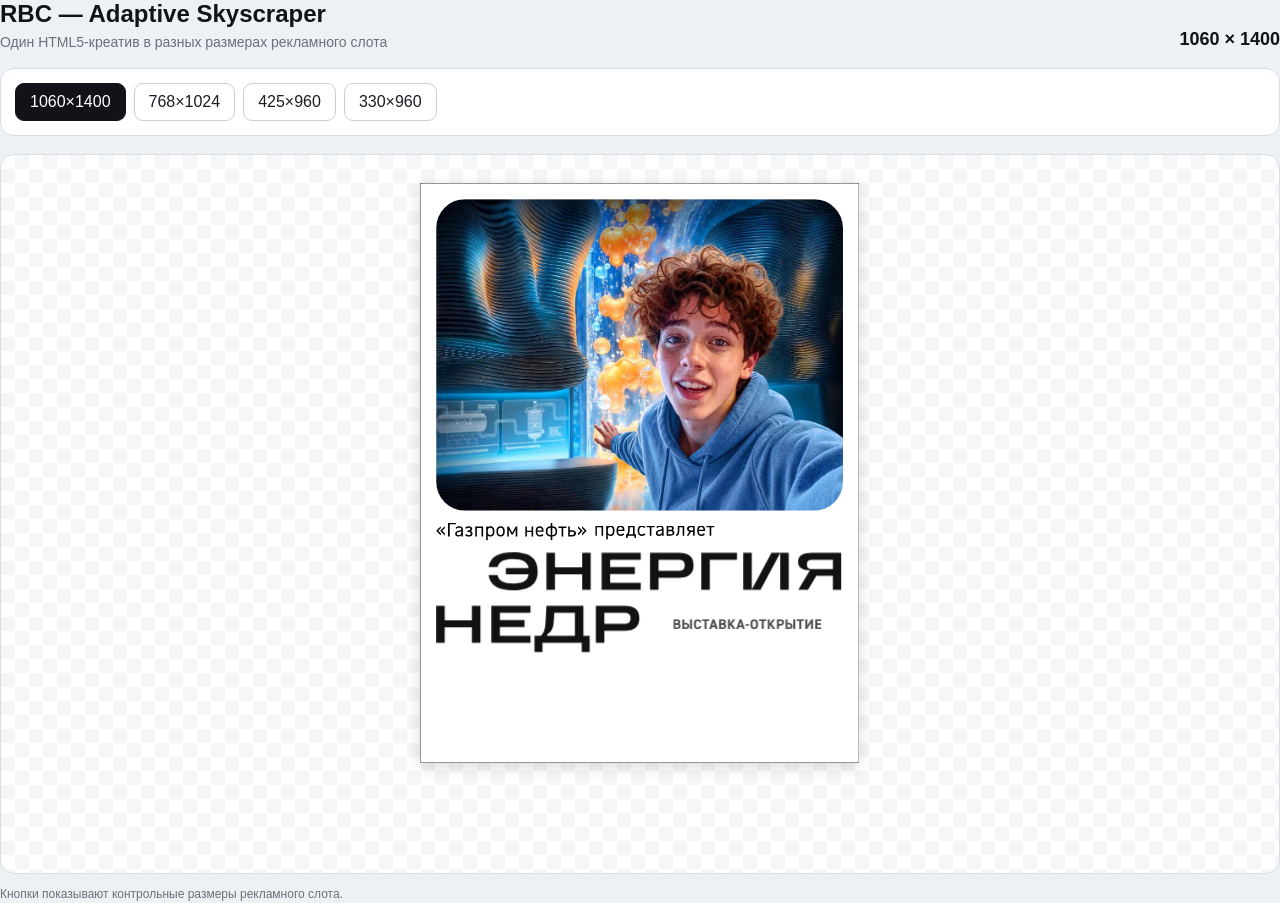
<file: index.html>
<!DOCTYPE html>
<html lang="ru">
<head>
<meta charset="UTF-8">
<meta name="viewport" content="width=device-width, initial-scale=1">

<title>RBC Adaptive Banner — Demo</title>

<style>
:root {
    --bg: #eef1f4;
    --panel: #ffffff;
    --text: #111318;
    --muted: #69707a;
    --line: #d9dee5;
}

* {
    box-sizing: border-box;
}

html,
    body {
    margin: 0;
    min-height: 100%;
    font-family: Arial, Helvetica, sans-serif;
    color: var(--text);
    background: var(--bg);
}
body {
    width: 100%;
    height: 100%;
    margin: 0;
    padding: 0;
    overflow: hidden;
}

#Stage {
    display: block;
    position: relative;
    width: 100%;
    height: 100%;
    overflow: hidden;
}

.demo {
    width: min(1500px, 100%);
    margin: 0 auto;
}


/* HEADER */

.header {
    display: flex;
    justify-content: space-between;
    align-items: flex-end;
    gap: 20px;
    margin-bottom: 18px;
}

.header h1 {
    margin: 0;
    font-size: 24px;
    line-height: 1.15;
}

.header p {
    margin: 6px 0 0;
    color: var(--muted);
    font-size: 14px;
}

.current-size {
    white-space: nowrap;
    font-size: 18px;
    font-weight: 700;
}


/* CONTROLS */

.controls {
    background: var(--panel);
    border: 1px solid var(--line);
    border-radius: 14px;
    padding: 14px;
    margin-bottom: 18px;
}

.presets {
    display: flex;
    flex-wrap: wrap;
    gap: 8px;
}

button {
    appearance: none;
    border: 1px solid #c9cfd7;
    background: #fff;
    color: #1a1d22;
    border-radius: 9px;
    padding: 9px 14px;
    font: inherit;
    cursor: pointer;
    transition:
        background .2s,
        color .2s,
        border-color .2s;
}

button:hover,
button.active {
    border-color: #111318;
    background: #111318;
    color: #fff;
}


/* PREVIEW */

.preview-panel {
    position: relative;
    min-height: 720px;

    background:
        linear-gradient(45deg, #f5f6f8 25%, transparent 25%),
        linear-gradient(-45deg, #f5f6f8 25%, transparent 25%),
        linear-gradient(45deg, transparent 75%, #f5f6f8 75%),
        linear-gradient(-45deg, transparent 75%, #f5f6f8 75%),
        #fff;

    background-size: 28px 28px;

    background-position:
        0 0,
        0 14px,
        14px -14px,
        -14px 0;

    border: 1px solid var(--line);
    border-radius: 14px;

    overflow: hidden;

    padding: 28px;
}

.preview-area {
    width: 100%;
    min-height: 560px;

    display: flex;
    align-items: flex-start;
    justify-content: center;
}

.scaled-box {
    position: relative;
    flex: 0 0 auto;
}

.frame {
    position: absolute;
    left: 0;
    top: 0;

    transform-origin: 0 0;

    background: #fff;

    box-shadow: 0 10px 35px rgba(0,0,0,.14);
    overflow: hidden;
}

iframe {
    display: block;
    width: 100%;
    height: 100%;
    margin: 0;
    padding: 0;
    border: 0;
    background: #fff;
    overflow: hidden;
}


/* NOTE */

.note {
    margin-top: 12px;
    color: var(--muted);
    font-size: 12px;
    line-height: 1.45;
}


/* MOBILE */

@media (max-width: 780px) {

    body {
        padding: 12px;
    }

    .header {
        align-items: flex-start;
        flex-direction: column;
    }

    .preview-panel {
        padding: 14px;
        min-height: 600px;
    }
}
</style>

</head>


<body>

<div class="demo">


    <!-- HEADER -->

    <div class="header">

        <div>
            <h1>RBC — Adaptive Skyscraper</h1>

            <p>
                Один HTML5-креатив в разных размерах рекламного слота
            </p>
        </div>

        <div
            class="current-size"
            id="currentSize">
            1060 × 1400
        </div>

    </div>


    <!-- FORMATS -->

    <div class="controls">

        <div class="presets">

            <button
                data-w="1060"
                data-h="1400">
                1060×1400
            </button>

            <button
                data-w="768"
                data-h="1024">
                768×1024
            </button>

            <button
                data-w="425"
                data-h="960">
                425×960
            </button>

            <button
                data-w="330"
                data-h="960">
                330×960
            </button>

        </div>

    </div>


    <!-- PREVIEW -->

    <div
        class="preview-panel"
        id="previewPanel">

        <div
            class="preview-area"
            id="previewArea">

            <div
                class="scaled-box"
                id="scaledBox">

                <div
                    class="frame"
                    id="frame">

                    <iframe
                        id="bannerFrame"
                        src="adap_1060x1400_new/index.html"
                        title="RBC adaptive banner"
                        scrolling="no">
                    </iframe>

                </div>

            </div>

        </div>

    </div>


    <!-- NOTE -->

    <div class="note">
        Кнопки показывают контрольные размеры рекламного слота.
    </div>


</div>


<script>

const currentSize = document.getElementById("currentSize");
const previewPanel = document.getElementById("previewPanel");
const previewArea = document.getElementById("previewArea");
const scaledBox = document.getElementById("scaledBox");
const frame = document.getElementById("frame");
const bannerFrame = document.getElementById("bannerFrame");

const buttons = [
    ...document.querySelectorAll("[data-w][data-h]")
];

let currentW = 1060;
let currentH = 1400;


/* =========================
   SET FORMAT
========================= */

function setSize(w, h) {

    currentW = w;
    currentH = h;

    currentSize.textContent = w + " × " + h;

    /* сначала задаём реальный размер рекламного слота */

    frame.style.width = w + "px";
    frame.style.height = h + "px";


    /* активная кнопка */

    buttons.forEach(btn => {

        btn.classList.toggle(
            "active",
            Number(btn.dataset.w) === w &&
            Number(btn.dataset.h) === h
        );

    });


    /* сначала пересчитываем размер превью */

    requestAnimationFrame(function() {

        fitPreview();


        /*
            Загружаем баннер ЗАНОВО.
            Новый параметр ?v=... не позволяет использовать
            старую страницу iframe.
        */

        const baseSrc = "adap_1060x1400_new/index.html";

        bannerFrame.src =
            baseSrc + "?v=" + Date.now();

    });

}
/* =========================
   FIT PREVIEW
========================= */

function fitPreview() {

    const panelStyle =
        getComputedStyle(previewPanel);

    const paddingX =
        parseFloat(panelStyle.paddingLeft) +
        parseFloat(panelStyle.paddingRight);


    /*
        Доступная ширина
        внутри preview-panel
    */

    const availableW =
        Math.max(
            1,
            previewPanel.clientWidth - paddingX
        );


    /*
        Доступная высота
        для комфортного просмотра
    */

    const availableH =
        Math.max(
            500,
            window.innerHeight - 320
        );


    /*
        Сам iframe остаётся настоящего размера.

        Здесь уменьшается только
        его визуальное отображение.
    */

    const scale =
        Math.min(
            1,
            availableW / currentW,
            availableH / currentH
        );


    frame.style.transform =
        "scale(" + scale + ")";


    /*
        Размер контейнера после
        визуального масштабирования
    */

    scaledBox.style.width =
        Math.ceil(
            currentW * scale
        ) + "px";

    scaledBox.style.height =
        Math.ceil(
            currentH * scale
        ) + "px";


    previewArea.style.minHeight =
        Math.max(
            560,
            Math.ceil(currentH * scale)
        ) + "px";

}


/* =========================
   FORMAT BUTTONS
========================= */

buttons.forEach(btn => {

    btn.addEventListener(
        "click",
        function() {

            setSize(
                Number(btn.dataset.w),
                Number(btn.dataset.h)
            );

        }
    );

});


/* =========================
   WINDOW RESIZE
========================= */

window.addEventListener(
    "resize",
    function() {

        requestAnimationFrame(
            fitPreview
        );

    }
);


/* =========================
   START
========================= */

setSize(1060, 1400);

</script>

</body>
</html>
</file>
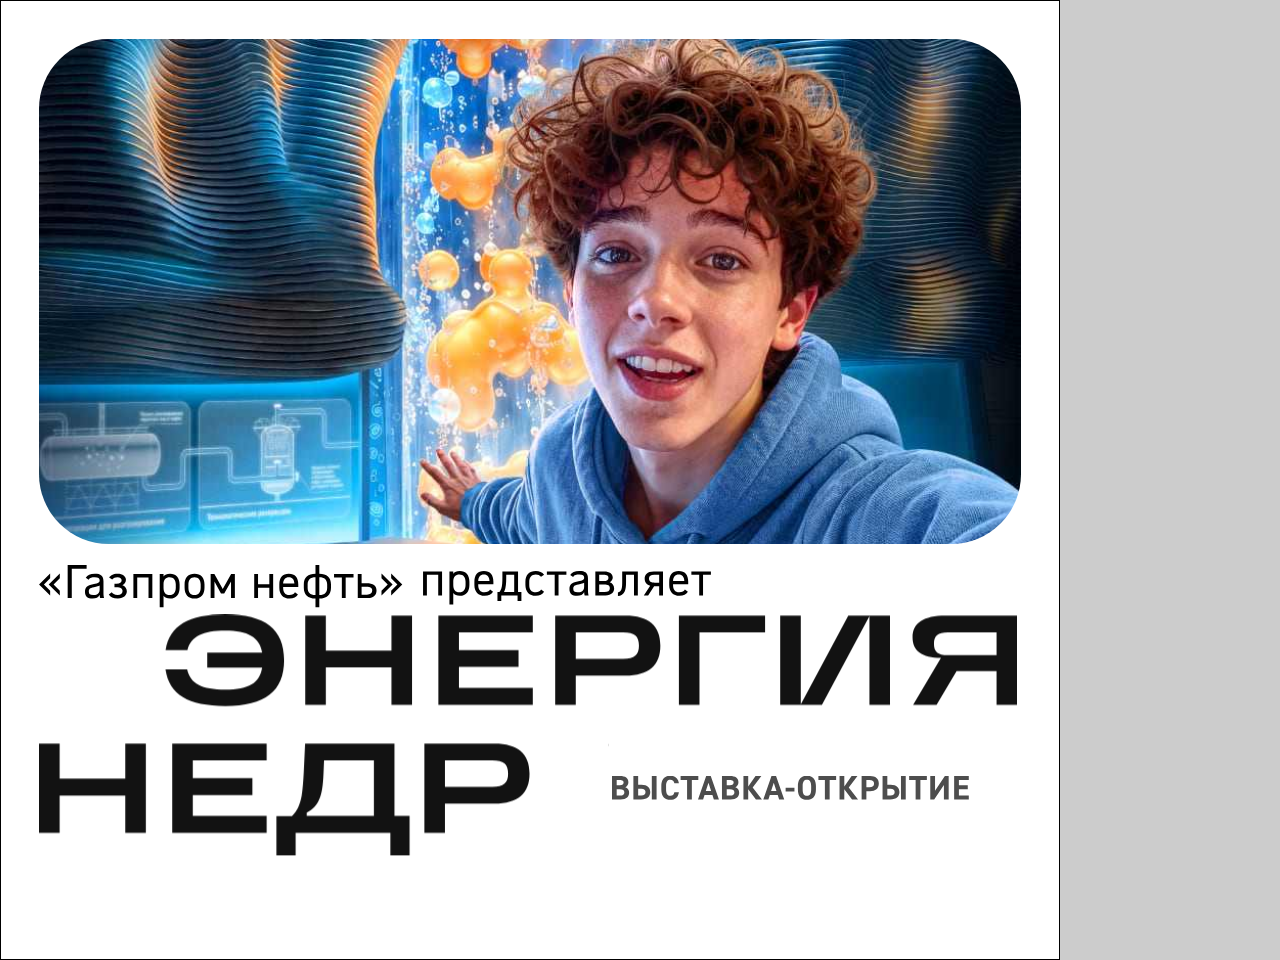
<file: adap_1060x1400_new/index.html>
<!DOCTYPE html>
<html lang="ru">

<head>

    <meta charset="UTF-8">
    <meta name="viewport" content="width=device-width, initial-scale=1.0">

    <title>Энергия недр</title>

    <link rel="stylesheet" href="style.css">

</head>

<body>
         <a href="%banner.reference_mrc_user1%" target="%banner.target%" id="Stage">


<div id="banner">


    <!-- =====================================================
         1. PHOTO
    ====================================================== -->

    <div class="photo">

        <img src="img/photo.jpg" alt="">

    </div>



    <!-- =====================================================
         2. MAIN CONTENT
    ====================================================== -->

    <div class="main-content">
          <div class="content-scale">

                  <!-- ГАЗПРОМ НЕФТЬ / ПРЕДСТАВЛЯЕТ -->
                  <div class="present-block">

                      <img class="gazprom" src="img/gazprom.svg" alt="Газпром нефть">
                      <img class="presents" src="img/presents.svg" alt="представляет">
                  </div>


                  <!-- ЭНЕРГИЯ НЕДР -->

                <div class="brand">

                    <div class="brand-art">

                        <img class="logo"
                             src="img/logo.svg"
                             alt="Энергия недр">

                        <div class="exhibition">
                            <img class="exhibition-text"
                                 src="img/exhibition.svg"
                                 alt="Выставка-открытие">

                            <svg class="exhibition-outline">
                                <rect class="outline-path"></rect>
                            </svg>
                        </div>

                    </div>

                </div>




                  <!-- ХАНТЫ-МАНСИЙСК -->

                  <img class="location"
                       src="img/location.png"
                       alt="">



                  <!-- ПРИ ПОДДЕРЖКЕ -->

                  <img class="support"
                       src="img/supp.png"
                       alt="">
          </div>


    </div>



    <!-- =====================================================
         3. FOOTER
    ====================================================== -->

    <div class="footer">

        <img class="legal"
             src="img/legal.png"
             alt="">

        <img class="age"
             src="img/age.svg"
             alt="6+">

    </div>


</div>

</a>

<script src="gsap.min.js"></script>
<script src="script.js"></script>


</body>

</html>
</file>
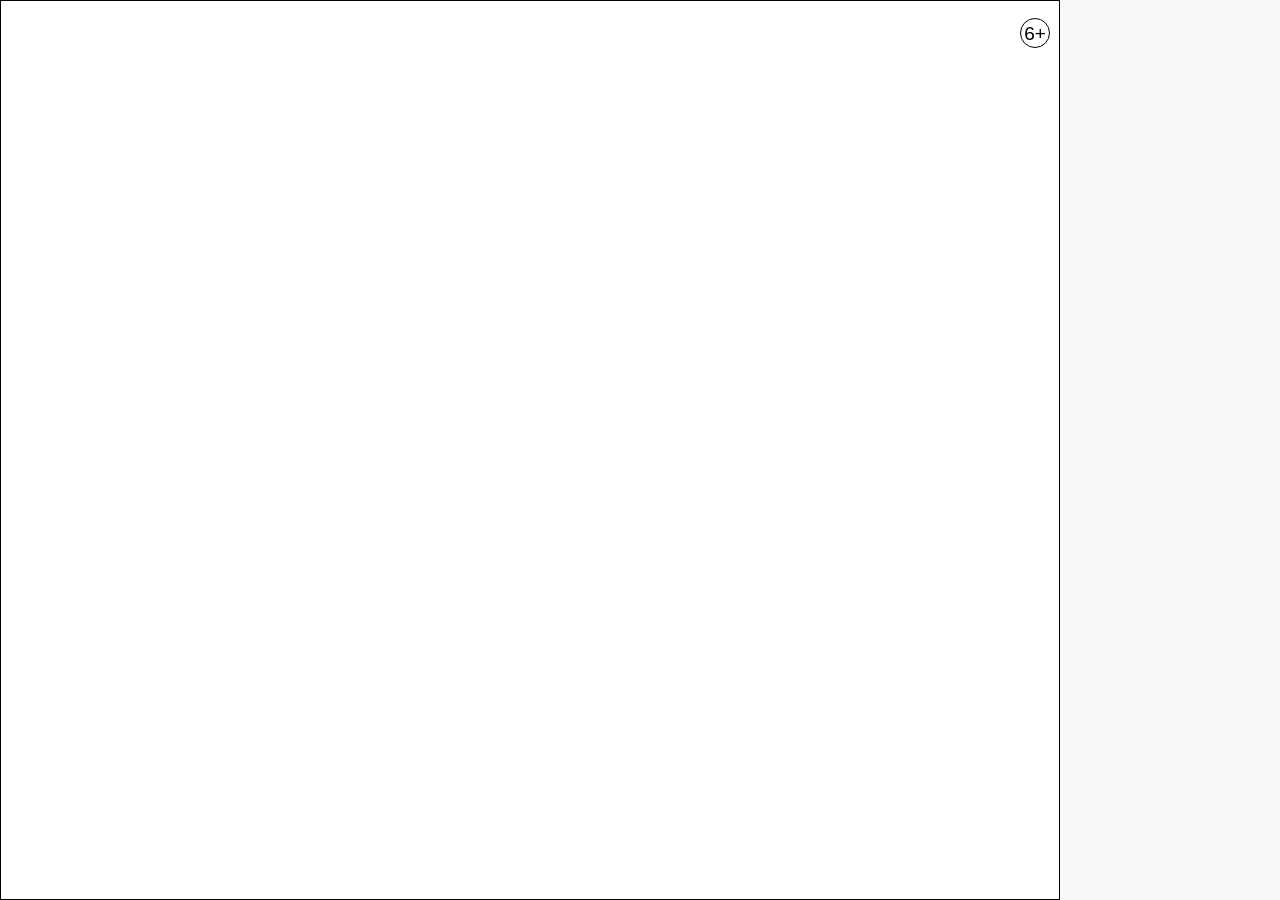
<file: banner/index.html>
<!DOCTYPE html>
<html>
<head>
<meta charset="UTF-8">
<meta name="authoring-tool" content="Adobe_Animate_CC">
<meta name="viewport" content="width=device-width, initial-scale=1, maximum-scale=1, user-scalable=no">
<meta name="ad.size" content="width=100%,height=100%">
<title>RBC adaptive banner</title>

<script src="gsap.min.js"></script>
<script src="https://code.createjs.com/1.0.0/createjs.min.js"></script>
<script src="index.js"></script>

<style>
html, body {
    width: 100%;
    height: 100%;
    margin: 0;
    overflow: hidden;
}

body {
    background: #f7f7f5;

}

#Stage {
    position: absolute;
    left: 0;
    top: 0;
    width: min(100vw, 1060px);
    height: min(100vh, 1400px);
    overflow: hidden;
    background: #ffffff;
    box-shadow: 0 0 0 1px #000 inset;
}

#canvas {
    position: absolute;
    left: 50%;
    top: 50%;
    display: block;
    transform: translate(-50%, -50%);
    transform-origin: 50% 50%;
    background: transparent;

}

#ageMark {
    position: absolute;
    right: 18px;
    top: 18px;
    width: 35px;
    height: 35px;
    box-sizing: border-box;
    border: 1px solid #000;
    border-radius: 50%;
    display: flex;
    align-items: center;
    justify-content: center;
    font-family: Arial, Helvetica, sans-serif;
    font-size: 23px;
    line-height: 1;
    font-weight: 400;
    color: #000;
    pointer-events: none;
    z-index: 5;
}

@media (max-width: 500px), (max-height: 900px) {
    #ageMark {
        right: 10px;
        bottom: 10px;
        width: 30px;
        height: 30px;
        border-width: 1.5px;
        font-size: 19px;
    }
}

</style>

<script>
var canvas, stage, exportRoot;

var BASE_W = 300;
var BASE_H = 600;

// Ограничиваем DPR, чтобы не делать canvas неоправданно тяжелым для рендера.
var MAX_DPR = 2;

function init() {
    canvas = document.getElementById("canvas");

    var comp = AdobeAn.getComposition("D146CE6CC62AB94B9DDC3CCFE6454AF1");
    var lib = comp.getLibrary();
    var loader = new createjs.LoadQueue(false);

    loader.addEventListener("fileload", function(evt) {
        handleFileLoad(evt, comp);
    });

    loader.addEventListener("complete", function(evt) {
        handleComplete(evt, comp);
    });

    loader.loadManifest(lib.properties.manifest);
}

function handleFileLoad(evt, comp) {
    var images = comp.getImages();

    if (evt && evt.item.type == "image") {
        images[evt.item.id] = evt.result;
    }
}

function handleComplete(evt, comp) {
    var lib = comp.getLibrary();
    var ss = comp.getSpriteSheet();
    var queue = evt.target;
    var ssMetadata = lib.ssMetadata;

    for (var i = 0; i < ssMetadata.length; i++) {
        ss[ssMetadata[i].name] = new createjs.SpriteSheet({
            images: [queue.getResult(ssMetadata[i].name)],
            frames: ssMetadata[i].frames
        });
    }

    exportRoot = new lib._300x600();

    // Убираем белую подложку Animate.
    // Фоном становится адаптивное поле всего HTML-контейнера.
    if (exportRoot.instance) {
        exportRoot.instance.visible = false;
    }

    stage = new lib.Stage(canvas);
    stage.addChild(exportRoot);

    createjs.Ticker.framerate = lib.properties.fps;
    createjs.Ticker.addEventListener("tick", stage);

    resizeCreative();
    window.addEventListener("resize", resizeCreative);

    AdobeAn.compositionLoaded(lib.properties.id);
}

function resizeCreative() {
    if (!canvas || !stage) return;

    var stageEl = document.getElementById("Stage");
    var slotW = stageEl.clientWidth;
    var slotH = stageEl.clientHeight;

    // Весь исходный 300x600 помещаем внутрь слота без обрезки.
    // Остаток пространства становится "полями" того же фонового цвета.
    var scale = Math.min(slotW / BASE_W, slotH / BASE_H);

    var cssW = Math.round(BASE_W * scale);
    var cssH = Math.round(BASE_H * scale);

    var dpr = Math.min(window.devicePixelRatio || 1, MAX_DPR);

    canvas.style.width = cssW + "px";
    canvas.style.height = cssH + "px";

    canvas.width = Math.max(1, Math.round(cssW * dpr));
    canvas.height = Math.max(1, Math.round(cssH * dpr));

    stage.scaleX = canvas.width / BASE_W;
    stage.scaleY = canvas.height / BASE_H;

    stage.update();
}
</script>
</head>

<body onload="init();"  style="margin:0px;">
    
    <a href="%banner.reference_mrc_user1%" target="%banner.target%" id="Stage">
        <canvas id="canvas" width="300" height="600"></canvas>
        <div id="ageMark">6+</div>
    </a>
</body>
</html>
</file>
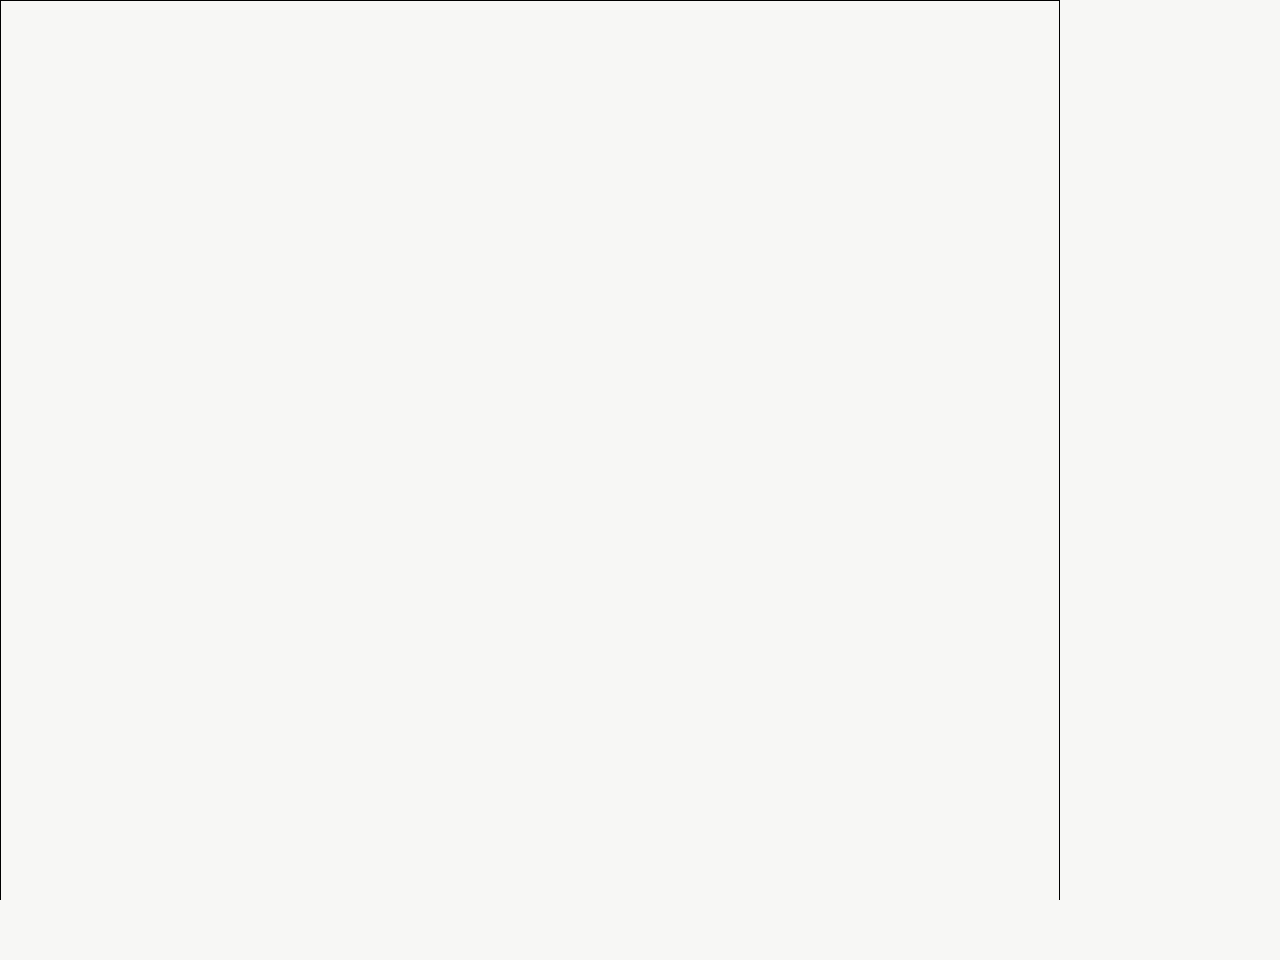
<file: banner2/index.html>
<!DOCTYPE html>
<html lang="ru">
<head>
<meta charset="UTF-8">
<meta name="viewport" content="width=device-width, initial-scale=1, maximum-scale=1, user-scalable=no">
<meta name="ad.size" content="width=100%,height=100%">
<title>RBC Adaptive Banner</title>

<script src="gsap.min.js"></script>
<script src="https://code.createjs.com/1.0.0/createjs.min.js"></script>
<script src="index.js"></script>

<style>
        html, body {
            width: 100%;
            height: 100%;
            margin: 0;
            overflow: hidden;
        }

        * {
            box-sizing: border-box;
        }

        body {
            background: #f7f7f5;
            font-family: Arial, Helvetica, sans-serif;
            color: #000;
        }

        #Stage {
            display: block;
            position: relative;
            width: min(100vw, 1060px);
            height: min(100vh, 1400px);
            min-width: 330px;
            min-height: 960px;
            overflow: hidden;
            background: #f7f7f5;
            box-shadow: 0 0 0 1px #000 inset;
            text-decoration: none;
            color: inherit;
        }

        /*
            Canvas получает область 80% x 80% баннера.
            Внутри CreateJS масштабируется РАВНОМЕРНО — без искажения.
            На высоких узких форматах у canvas появляется дополнительная
            логическая высота, которую используем для лёгкого растягивания
            композиции.
        */
        #canvasWrap {
            position: absolute;
            left: 2%;
            top: 8%;
            width: 96%;
            height: 90%;
            overflow: hidden;
        }

        #canvas {
            position: absolute;
            inset: 0;
            display: block;
            width: 100%;
            height: 100%;
            background: transparent;
        }

        /* Нижняя маркировка отдельно от Animate-canvas */
        #footer {
            position: absolute;
            left: 0;
            bottom: 16px;
            width: 100%;
            height: 48px;
            pointer-events: none;
        }

        #legal {
            position: absolute;
            left: 2%;
            bottom: 0;
            width: 70%;
            font-size: clamp(0.563rem, 0.296rem + 1.14vw, 1rem);
            line-height: 1.12;
            font-weight: 400;
        }

        #ageMark {
            position: absolute;
            right: 2%;
            bottom: 0;
            width: clamp(1.75rem, 1.217rem + 2.27vw, 2.625rem);
            aspect-ratio: 1;
            border: 1.5px solid #000;
            border-radius: 50%;
            display: flex;
            align-items: center;
            justify-content: center;
            font-size: clamp(0.75rem, 0.179rem + 2.44vw, 1.688rem);
            line-height: 1;
            font-weight: 400;
        }

        @media (max-width: 430px) {
            #footer {
                bottom: 12px;
            }

            #ageMark {
                      
            }
        }
</style>

<script>
var canvas, stage, exportRoot;

var BASE_W = 320;
var BASE_H = 450;
var MAX_DPR = 2;

var responsive = null;

var upperShift = 0;
var lowerExtra = 0;

var resizeRAF = null;
var resizeObserver = null;


function init() {
    canvas = document.getElementById("canvas");

    var comp = AdobeAn.getComposition("D146CE6CC62AB94B9DDC3CCFE6454AF1");
    var lib = comp.getLibrary();
    var loader = new createjs.LoadQueue(false);

    loader.addEventListener("fileload", function(evt) {
        handleFileLoad(evt, comp);
    });

    loader.addEventListener("complete", function(evt) {
        handleComplete(evt, comp);
    });

    loader.loadManifest(lib.properties.manifest);
}


function handleFileLoad(evt, comp) {
    var images = comp.getImages();

    if (evt && evt.item.type === "image") {
        images[evt.item.id] = evt.result;
    }
}


function handleComplete(evt, comp) {
    var lib = comp.getLibrary();
    var ss = comp.getSpriteSheet();
    var queue = evt.target;
    var ssMetadata = lib.ssMetadata;

    for (var i = 0; i < ssMetadata.length; i++) {
        ss[ssMetadata[i].name] = new createjs.SpriteSheet({
            images: [queue.getResult(ssMetadata[i].name)],
            frames: ssMetadata[i].frames
        });
    }

    /*
        Сначала создаём exportRoot.
    */
    exportRoot = new lib.slider();

    /*
        Потом создаём stage.
    */
    stage = new lib.Stage(canvas);
    stage.addChild(exportRoot);

    /*
        И только после этого ищем рамку кнопки.
    */
    var outline = exportRoot.getChildByName("btnOutline");

    /*
        Сохраняем исходные координаты объектов Animate.
    */
    responsive = {
        tx1Y: exportRoot.tx1.y,
        logoY: exportRoot.logo.y,
        btnY: exportRoot.btn.y,
        tx2Y: exportRoot.tx2.y
    };

    createjs.Ticker.framerate = lib.properties.fps;

    /*
        Animate продолжает работать как обычно.
        На каждом кадре после расчёта адаптива
        задаём нужные координаты.
    */
    createjs.Ticker.addEventListener("tick", function(evt) {
        applyResponsivePositions();
        stage.update(evt);
    });

    /*
        Первый расчёт размеров.
    */
    resizeCreative();

    /*
        Следим именно за размером баннера,
        а не только за размером окна браузера.
        Это важно для demo-страницы с iframe.
    */
    resizeObserver = new ResizeObserver(function() {
        scheduleResize();
    });

    resizeObserver.observe(document.getElementById("Stage"));
    resizeObserver.observe(document.getElementById("canvasWrap"));

    window.addEventListener("resize", scheduleResize);

    AdobeAn.compositionLoaded(lib.properties.id);

    /*
        Нижняя маркировка.
    */
    gsap.from("#legal, #ageMark", {
        alpha: 0,
        duration: 0.5,
        ease: "power2.inOut",
        delay: 2.2
    });
}


function scheduleResize() {
    if (resizeRAF) {
        cancelAnimationFrame(resizeRAF);
    }

    resizeRAF = requestAnimationFrame(function() {
        resizeRAF = null;
        resizeCreative();
    });
}


function resizeCreative() {
    if (!canvas || !stage || !exportRoot || !responsive) return;

    var wrap = document.getElementById("canvasWrap");
    var stageEl = document.getElementById("Stage");

    var cssW = Math.max(1, wrap.clientWidth);
    var cssH = Math.max(1, wrap.clientHeight);

    var dpr = Math.min(
        window.devicePixelRatio || 1,
        MAX_DPR
    );

    /*
        Равномерно масштабируем исходный Animate 320x450.
        Пропорции не искажаются.
    */
    var scale = Math.min(
        cssW / BASE_W,
        cssH / BASE_H
    );

    var logicalW = cssW / scale;
    var logicalH = cssH / scale;

    /*
        Повышаем физическое разрешение canvas,
        чтобы изображения не становились мыльными.
    */
    canvas.width = Math.max(
        1,
        Math.round(cssW * dpr)
    );

    canvas.height = Math.max(
        1,
        Math.round(cssH * dpr)
    );

    stage.scaleX = scale * dpr;
    stage.scaleY = scale * dpr;

    /*
        Центрируем исходную композицию
        по горизонтали внутри canvasWrap.
    */
    exportRoot.x = (logicalW - BASE_W) / 2;
    exportRoot.y = 0;

    /*
        Вычисляем отношение ширины к высоте
        текущего баннера.
    */
var ratio = stageEl.clientWidth / stageEl.clientHeight;

var minRatio = 330 / 960;
var startRatio = 0.55;

var tall = (startRatio - ratio) / (startRatio - minRatio);

tall = Math.max(0, Math.min(1, tall));

upperShift = 90 * tall;
lowerExtra = 70 * tall;

    applyResponsivePositions();
}


function applyResponsivePositions() {
    if (!exportRoot || !responsive) return;

    /*
        tx1 + logo + btn остаются одним блоком.
        Расстояние между ними НЕ меняется.
    */
    exportRoot.tx1.y =
        responsive.tx1Y + upperShift;

    exportRoot.logo.y =
        responsive.logoY + upperShift;

    exportRoot.btn.y =
        responsive.btnY + upperShift;

    /*
        tx2 отодвигается дополнительно вниз.
    */
    exportRoot.tx2.y =
        responsive.tx2Y +
        upperShift +
        lowerExtra;
}
</script>
</head>

<body onload="init();">
<a href="%banner.reference_mrc_user1%" target="%banner.target%" id="Stage">

    <div id="canvasWrap">
        <canvas id="canvas" width="320" height="450"></canvas>
    </div>

    <div id="footer">
        <div id="legal">
            Реклама. Рекламодатель: ПАО&nbsp;«Газпром нефть», ИНН&nbsp;5504036333
        </div>

        <div id="ageMark">6+</div>
    </div>

</a>
</body>
</html>
</file>
<file: adap_1060x1400_new/style.css>
/* =========================================================
   RESET
========================================================= */

*{
    box-sizing:border-box;
}

html,
body{
    margin:0;
    padding:0;
    width:100%;
    height:100%;
}

body{
    background:#ccc;
    overflow:auto;
}


/* =========================================================
   BANNER

   MAX: 1040 × 1600
   MIN: 330 × 960

   ЛОГИКА МАСШТАБА:

   1040 → 890px:
   графика остается 100%

   ниже 890px:
   графика начинает пропорционально уменьшаться

   425px и ниже:
   дополнительно меняется композиция
========================================================= */

#banner{
    position:relative;

    width:clamp(330px, 100vw, 1060px);
    height:clamp(960px, 100vh, 1400px);

    max-width:1060px;
    max-height:1400px;

    overflow:hidden;

    background:#fff;

    /* рамка входит внутрь размера */
    border:1px solid #000;


    /*
       По умолчанию графика 100%.
       Ниже 890px переменная будет переопределена.
    */
    --scale:1;

    /*
       Поля НЕ зависят от --scale.
       Они плавно меняются отдельно.
    */
    --side:clamp(12px, 3.65vw, 38px);

    display:flex;
    flex-direction:column;

 
    --sx:1;
    --sy:1;

    padding:
        var(--side)
        var(--side)
        clamp(8px, 1.7vw, 18px);
}


/* =========================================================
   1. PHOTO

   Фото не использует --scale.
   Оно адаптируется самостоятельно.
========================================================= */

.photo{
    position:relative;

    flex:none;

    width:100%;
    height:56%;

    overflow:hidden;

    border-radius:max(35px, calc(70px * var(--sx)));

    transform-origin:center center;
}

.photo img{
    display:block;

    width:100%;
    height:100%;
    right:0;

    object-fit:cover;
    object-position:center center;
}


/* =========================================================
   2. MAIN CONTENT

   Занимает все пространство между PHOTO и FOOTER.
========================================================= */

.main-content{
    position:relative;

    flex:1;

    min-height:0;

    width:100%;
}


/* =========================================================
   ГАЗПРОМ НЕФТЬ + ПРЕДСТАВЛЯЕТ
========================================================= */

.present-block{
    position:absolute;
    left:0;
    top:calc(30px * var(--sy));

    display:flex;
    flex-direction:row;
    align-items:center;
    gap:calc(20px * var(--sx));
}


/* =========================================================
   ГАЗПРОМ НЕФТЬ
========================================================= */

.gazprom{
    display:block;
    width:auto;
    height:auto;
}

/* =========================================================
   ПРЕДСТАВЛЯЕТ
========================================================= */

.presents{
    display:block;
    width:auto;
    height:auto;
    margin-top:3.5px;
}

/* =========================================================
   BRAND

   ЭНЕРГИЯ НЕДР + ВЫСТАВКА-ОТКРЫТИЕ
========================================================= */

.brand{
    position:absolute;
    left:0;
    top:calc(100px * var(--sy));
}

.brand-art{
    position:relative;
    width:max-content;
    transform-origin:left top;
}

/* =========================================================
   ЭНЕРГИЯ НЕДР
========================================================= */

.logo{
    display:block;
    width:auto;
    height:auto;
}

/* =========================================================
   ВЫСТАВКА-ОТКРЫТИЕ
========================================================= */

.exhibition{
    position:absolute;
    right:0;
    bottom:22px;

    width:455px;
    height:89px;

    display:flex;
    align-items:center;
    justify-content:center;
}

.exhibition-text{
    display:block;
    width:auto;
    height:auto;
    max-width:90%;
    max-height:70%;
}

.exhibition-outline{
    position:absolute;

    left:0;
    top:0;

    width:100%;
    height:100%;

    overflow:visible;

    z-index:1;
}

.outline-path{
    fill:none;
    stroke:#000;
    stroke-width:2.6;
    vector-effect:non-scaling-stroke;
}

/* =========================================================
   LOCATION
   Ханты-Мансийск
========================================================= */

.location{
    position:absolute;
    left:0;
    top:85%;

    display:block;
    width:auto;
    height:auto;

    transform:translateY(-50%);
}

/* =========================================================
   SUPPORT
========================================================= */

.support{
    position:absolute;
    right:0;
    top:85%;

    display:block;
    width:auto;
    height:auto;

    transform:translateY(-50%);
}


/* =========================================================
   3. FOOTER

   Всегда находится внизу баннера.
========================================================= */

.footer{
    position:relative;

    flex:none;

    width:100%;
    height:calc(55px * var(--scale));

    display:flex;

    align-items:flex-end;
    justify-content:space-between;
}


/* =========================================================
   LEGAL
========================================================= */

.legal{
    display:block;
    width:auto;
    height:auto;
}

.age{
    display:block;
    width:auto;
    height:auto;
}

/* =========================================================

   950--425px

   пропорциональное Масштабирование 
========================================================= */

.content-scale{
    position:absolute;
    left:0;
    top:0;
    width:100%;
    height:100%;
}




/* =========================================================
   MOBILE
   425px И МЕНЬШЕ
========================================================= */

@media (max-width:425px){

    #banner{
        padding-left:12px;
        padding-right:12px;
        padding-top:12px;
        padding-bottom:8px;
    }

    /* =====================================================
       PHOTO
       Фото занимает верхнюю часть.
       Показываем изображение полностью по высоте.
    ===================================================== */

    .photo{
        height:48%;
        display:flex;
        align-items:center;
        justify-content:center;
        background:#fff;
    }

        .photo img{
        width:auto;
        height:100%;
        max-width:none;

        object-fit:initial;

        position:absolute;
        left:40%;
        top:0;
        transform:translateX(-50%);
}
    /* =====================================================
       MAIN
       Контент занимает около 40% высоты баннера
    ===================================================== */

    .main-content{
        position:relative;
        flex:1;
        width:100%;
        min-height:0;
    }

    .content-scale{
        position:absolute;
        inset:0;
        width:100%;
        height:100%;
    }


    /* =====================================================
       ГАЗПРОМ
       Полностью влево
    ===================================================== */

    .present-block{
        display: block;
        left:0;
        top:calc(40px * var(--sy));
        right: auto;

    }
     .present-block .gazprom,
    .present-block .presents{
        display:block;
    }

    .presents{
        margin-top:calc(10px * var(--sy));
        margin-left:calc(240px * var(--sx));
        
    }

    /* =====================================================
       ЛОГО
    ===================================================== */

    .brand{
        left:0;
        right:auto;
        top:28%;
        width:100%;
        transform:none;
    }

    /* =====================================================
       LOCATION
    ===================================================== */

    .location{
        left:0;
        top:60%;
        transform:none;
    }


    /* =====================================================
       SUPPORT
    ===================================================== */

.support{
    left:auto;
    right:0;
    top:80%;
    transform:none;
}

    /* =====================================================
       FOOTER
    ===================================================== */
    .footer .legal{
        max-width:none;
    }

    .footer .age{
        max-width:none;
    }


    .footer{
    position:relative;
    flex:none;
    width:100%;
    height:auto;
    min-height:28px;

    display:flex;
    align-items:flex-end;
    justify-content:space-between;

    overflow:visible;
}
    
    .footer .age{
    flex:none;
    margin-left:8px;
}

}
</file>
